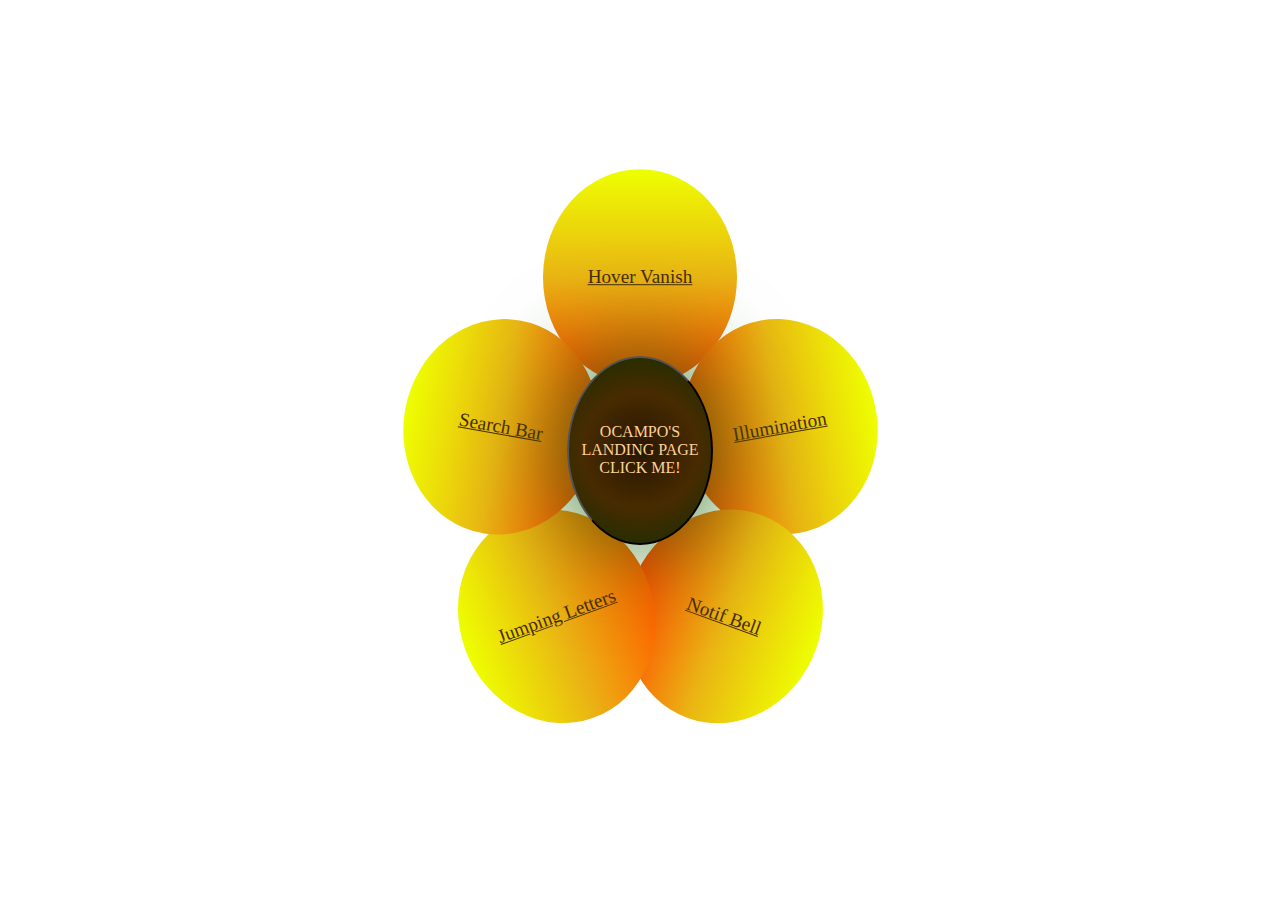
<file: index.html>
<!DOCTYPE html>
<html lang="en">
<head>
    <meta charset="UTF-8">
    <meta name="viewport" content="width=device-width, initial-scale=1.0">
    <title>Ocampo's Landing page</title>
    <link rel="stylesheet" href="./Style/style.css">
</head>
<body>
    <main class="container" id="mainContainer">
        <div class="content">
            <button onclick="changeBackgroundImage()">
                OCAMPO'S <br>LANDING PAGE <br> CLICK ME!
            </button>
            <div class="petal-container">
                <div class="petal petal1"><a href="OCAMPO HOVER VANISH/index.html">Hover Vanish</a></div>
                <div class="petal petal2"><a href="OCAMPO ILLUMINATION/index.html">Illumination</a></div>
                <div class="petal petal3"><a href="OCAMPO NOTIF BELL/index.html">Notif Bell</a></div>
                <div class="petal petal4"><a href="OCAMPO JUMPING LETTERS/index.html">Jumping Letters</a></div>
                <div class="petal petal5"><a href="OCAMPO SEARCH BAR/index.html">Search Bar</a></div>
            </div>
       </div>
           
    </main>
    <script src="./JS/script.js"></script>
</body>
</html>
</file>
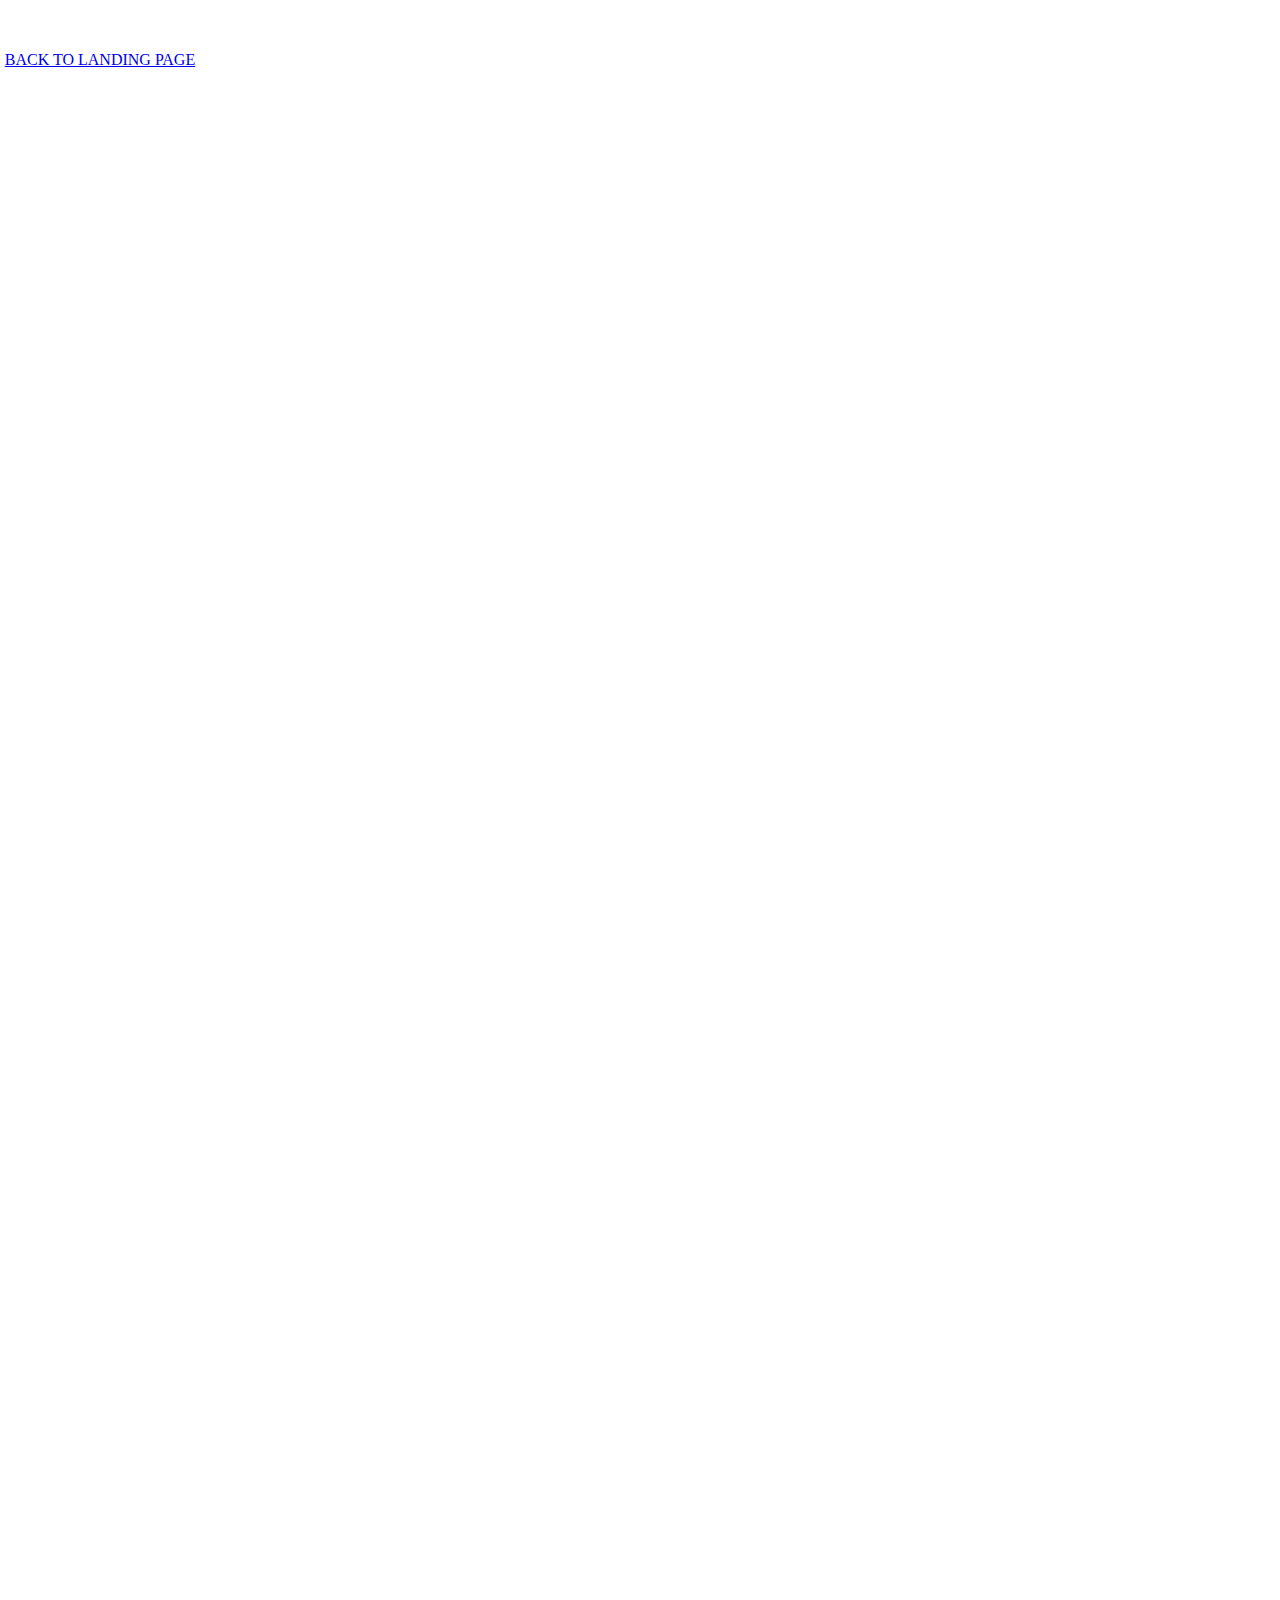
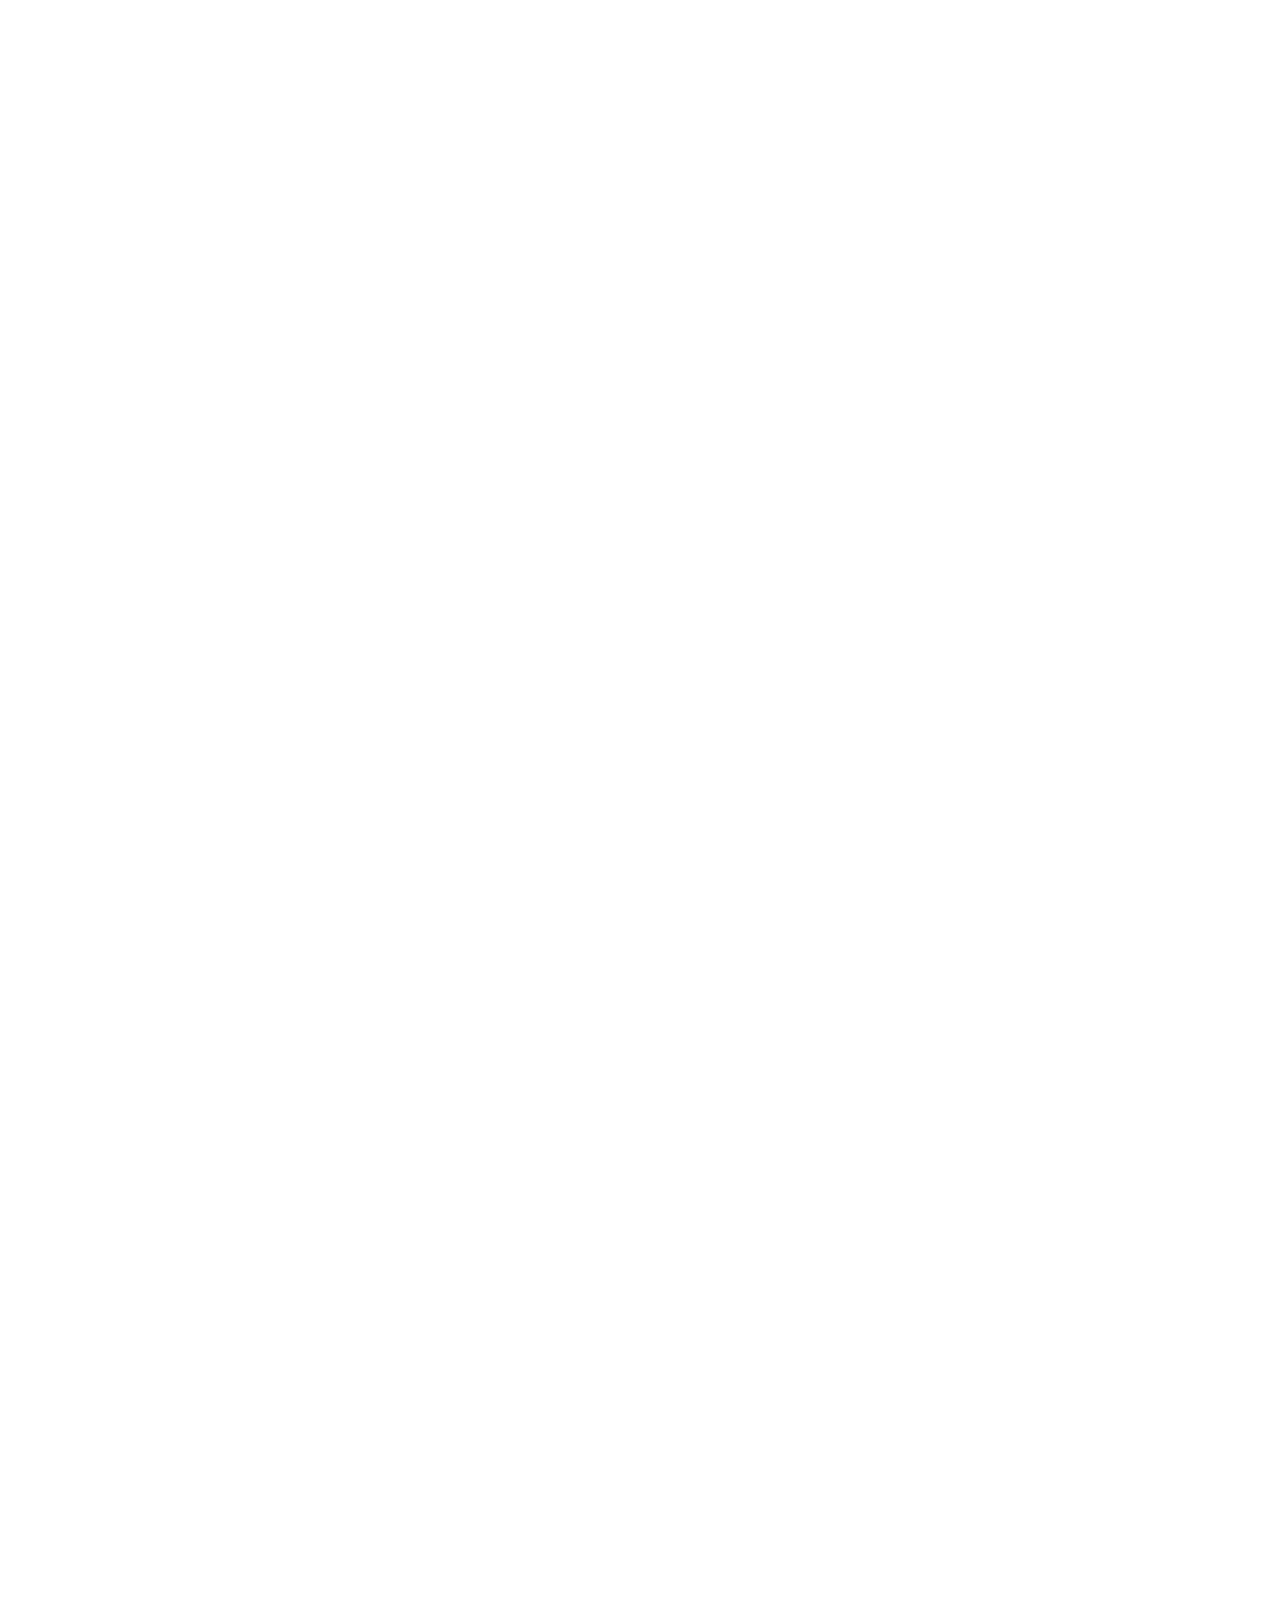
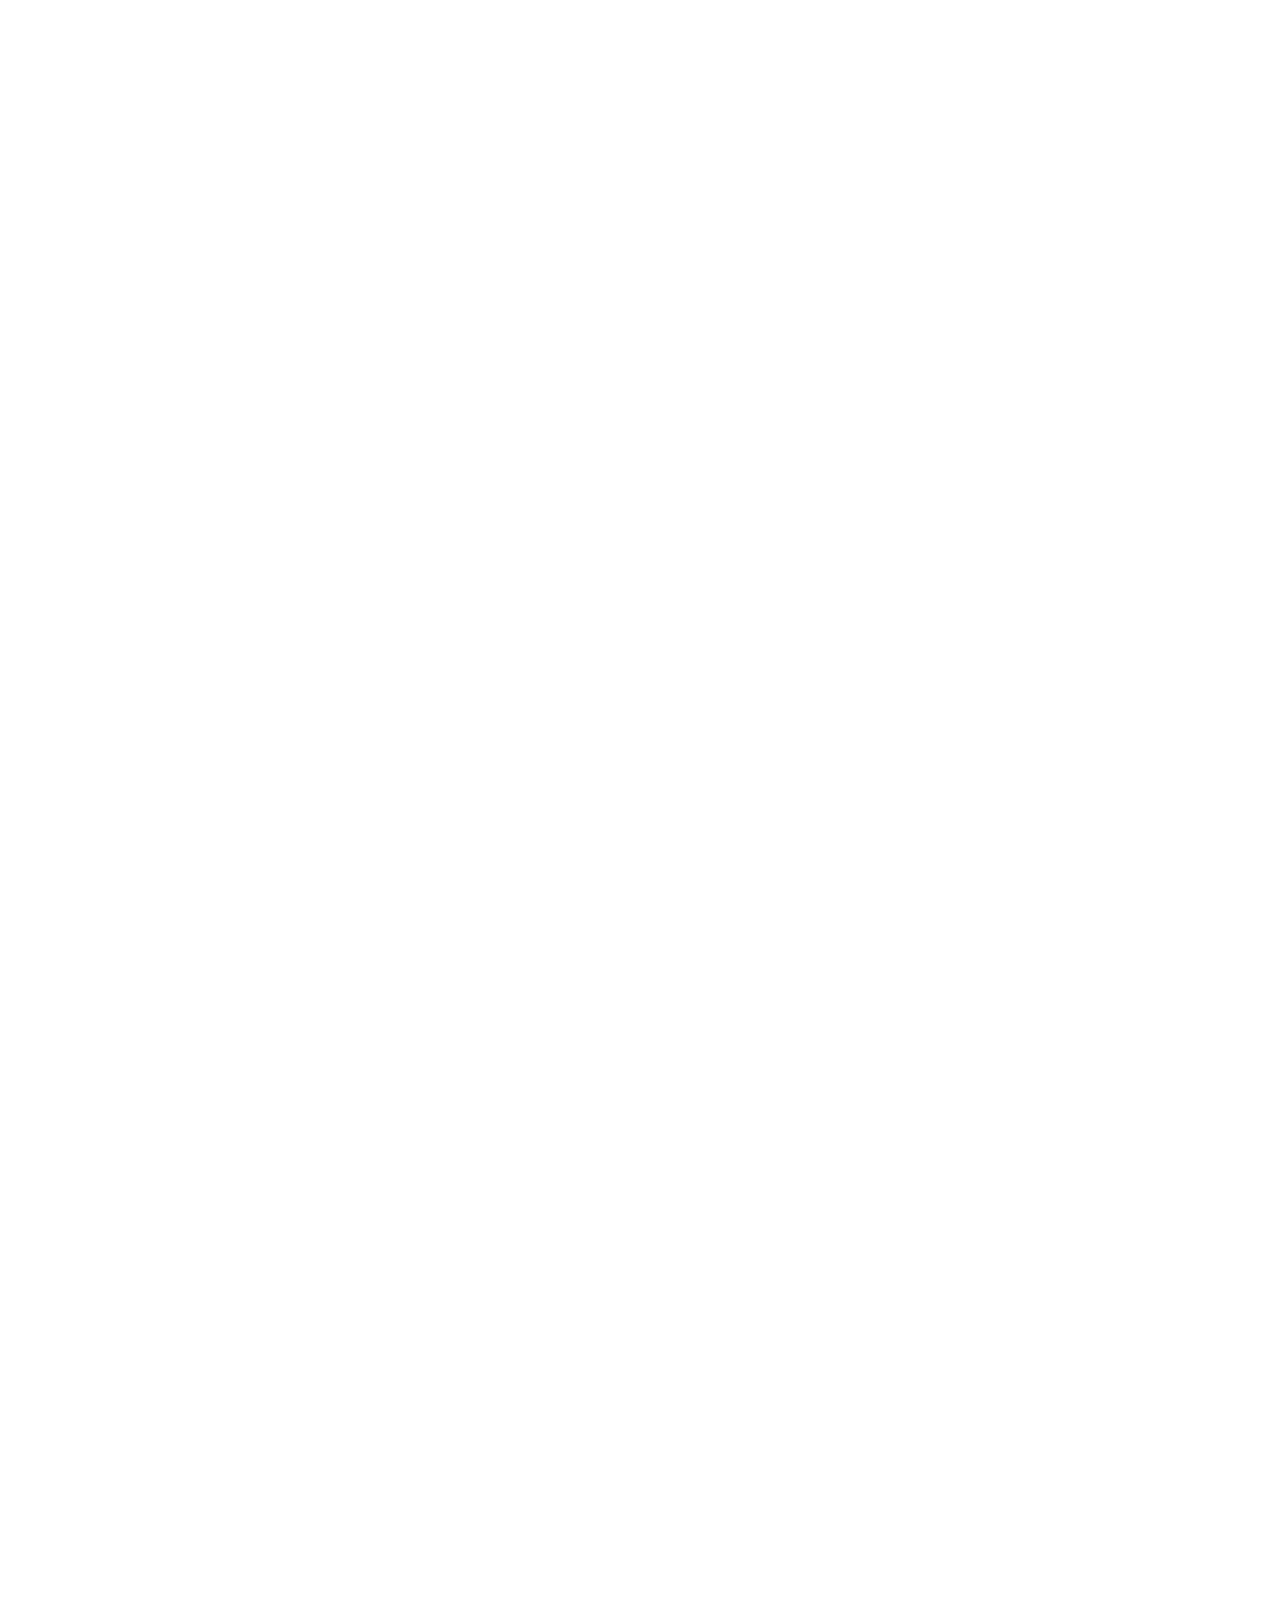
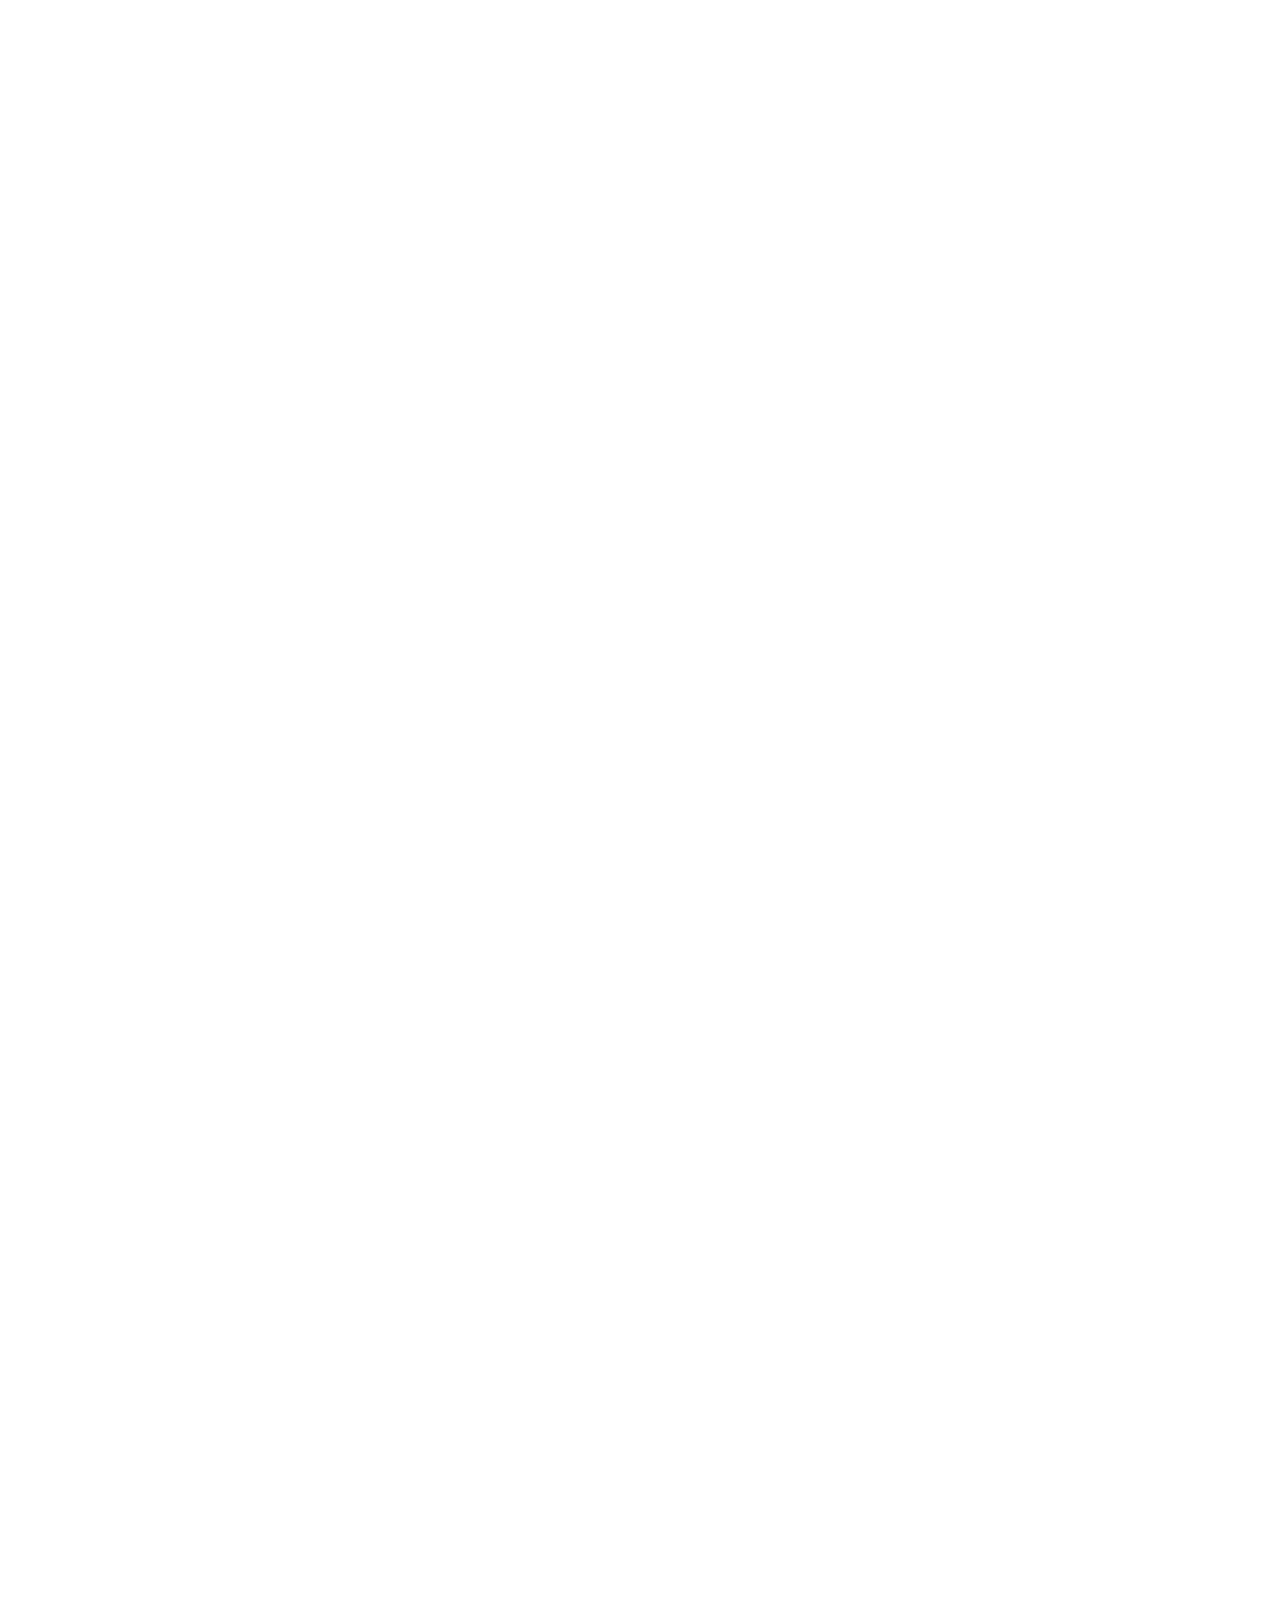
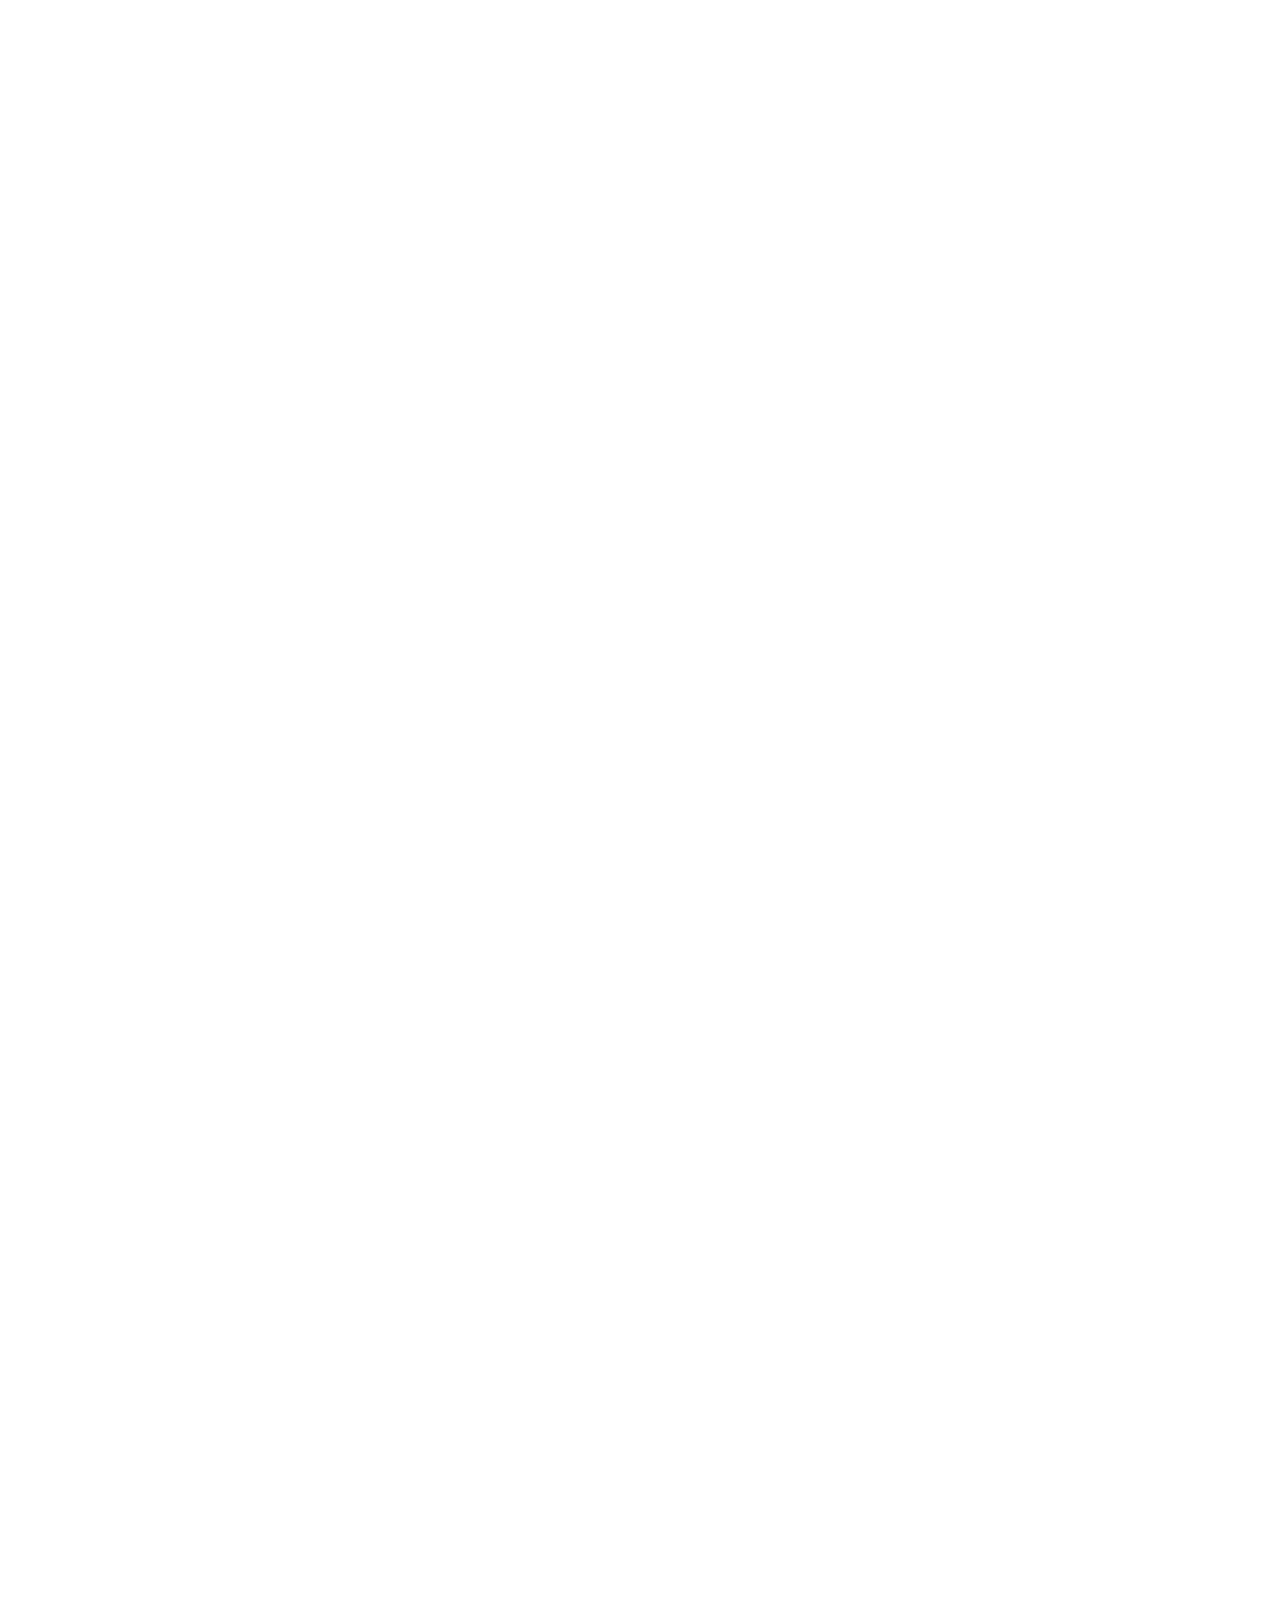
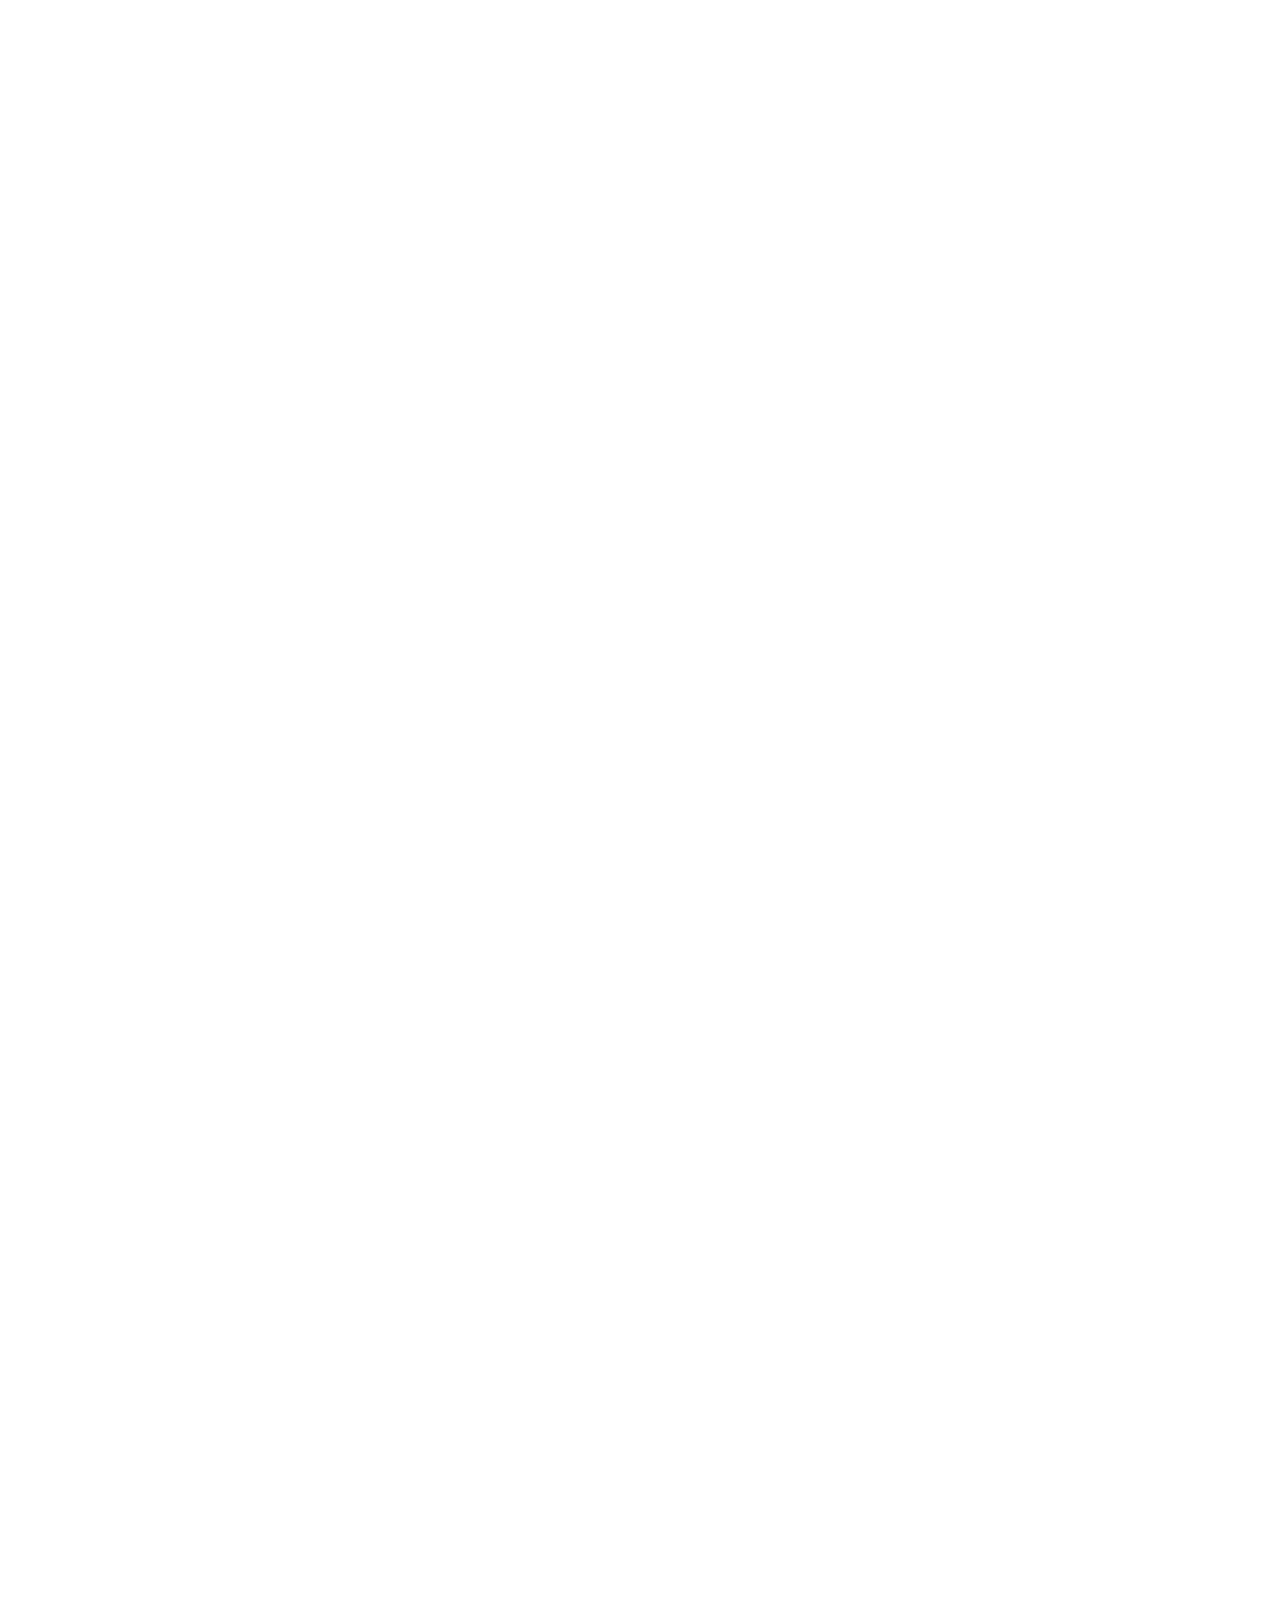
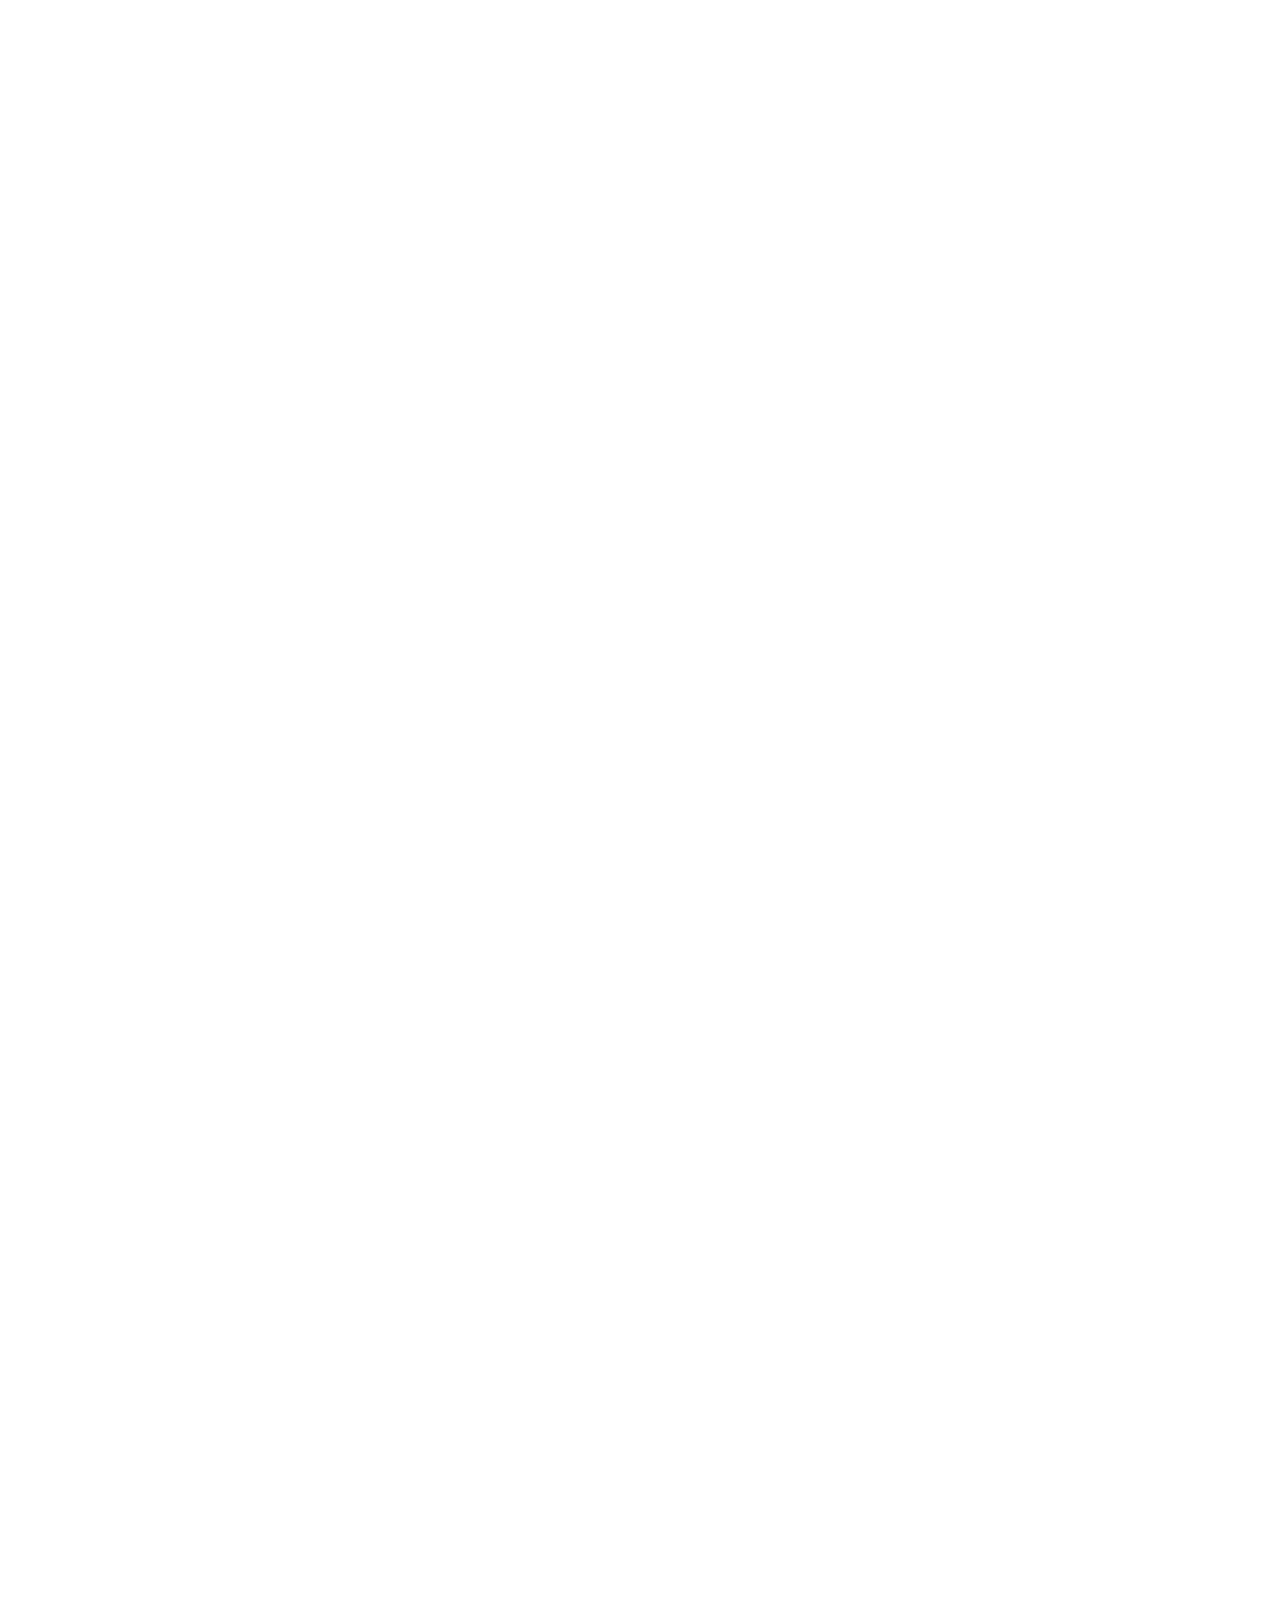
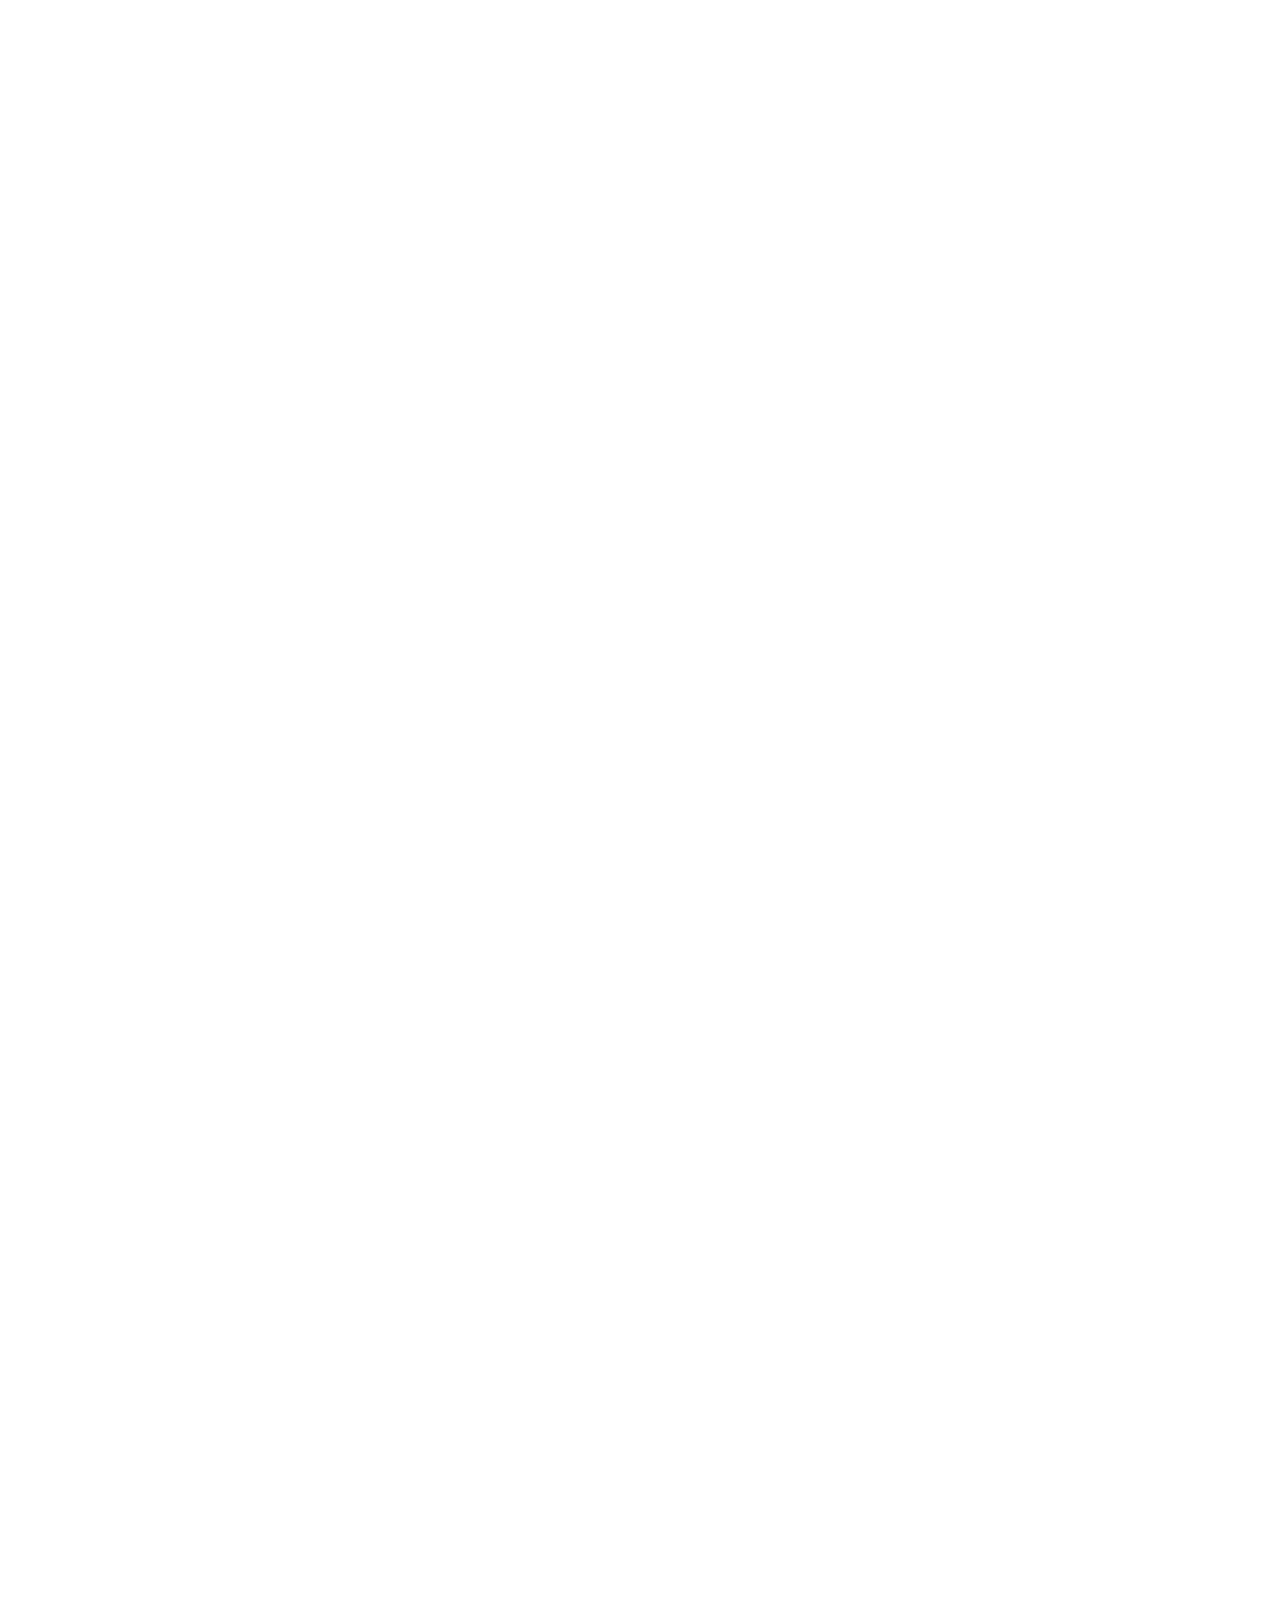
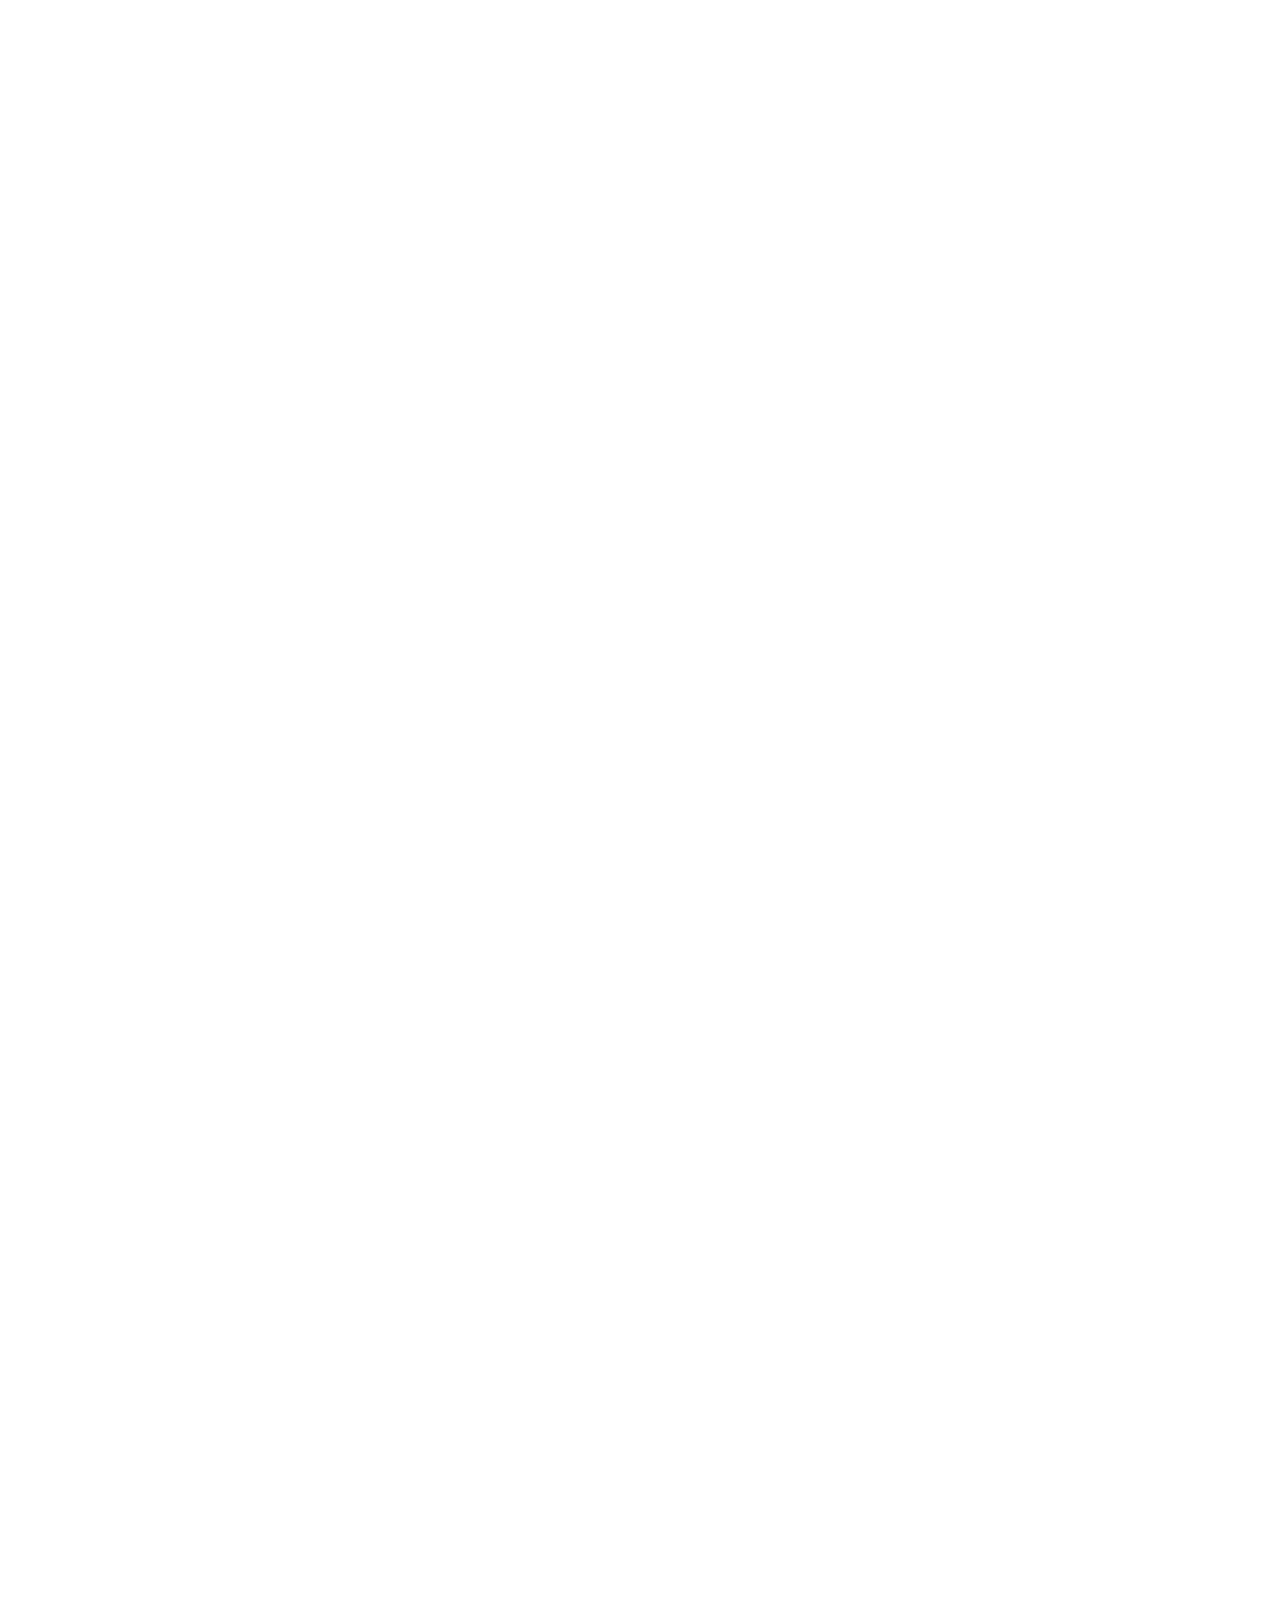
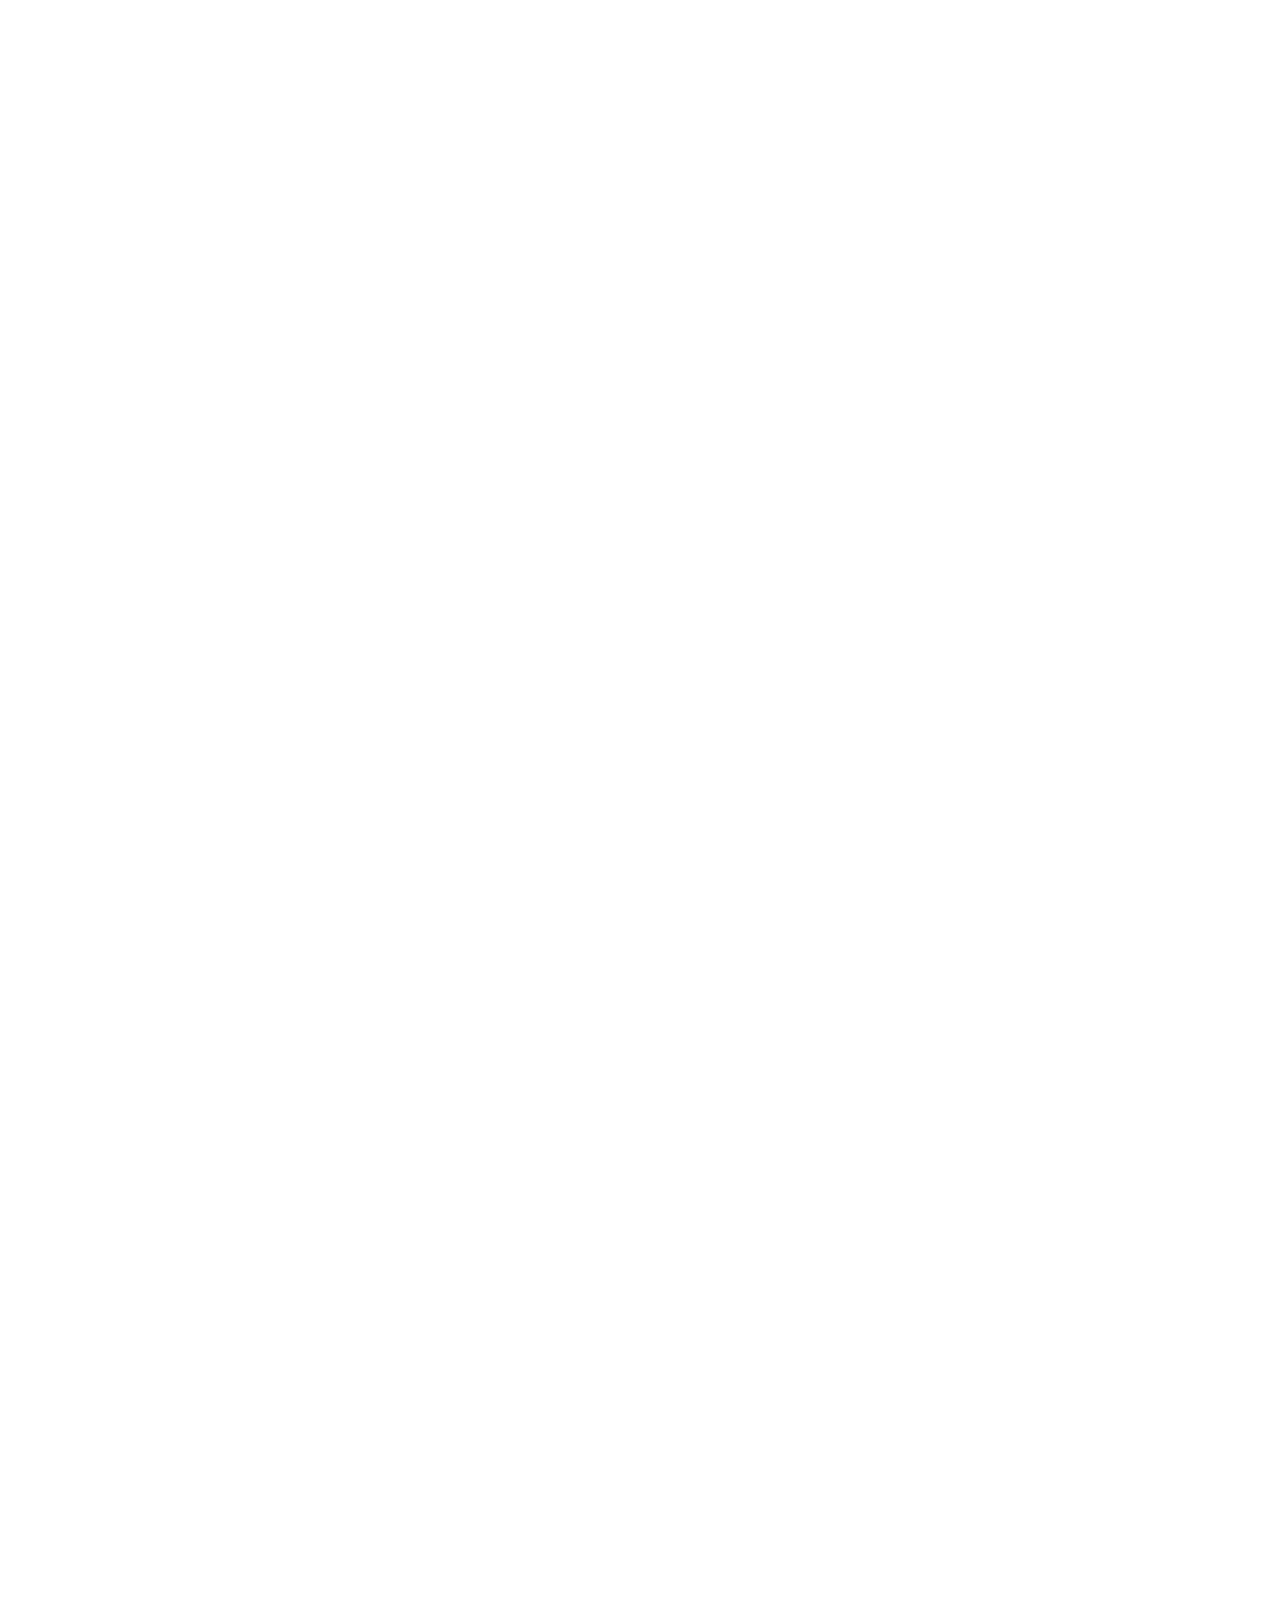
<file: OCAMPO HOVER VANISH/index.html>
<!DOCTYPE html>
<html lang="en">
<head>
  <meta charset="UTF-8">
  <meta name="viewport" content="width=device-width, initial-scale=1.0">
  <title>Document</title>
  <link rel="stylesheet" href="./Style/style.css">
</head>
<body>
  <div class="container">
  <div class="return"><a href="example.com">BACK TO LANDING PAGE</a></div>
  </div>
  <script src="./Script/script.js"></script>
</body>
</html>
</file>
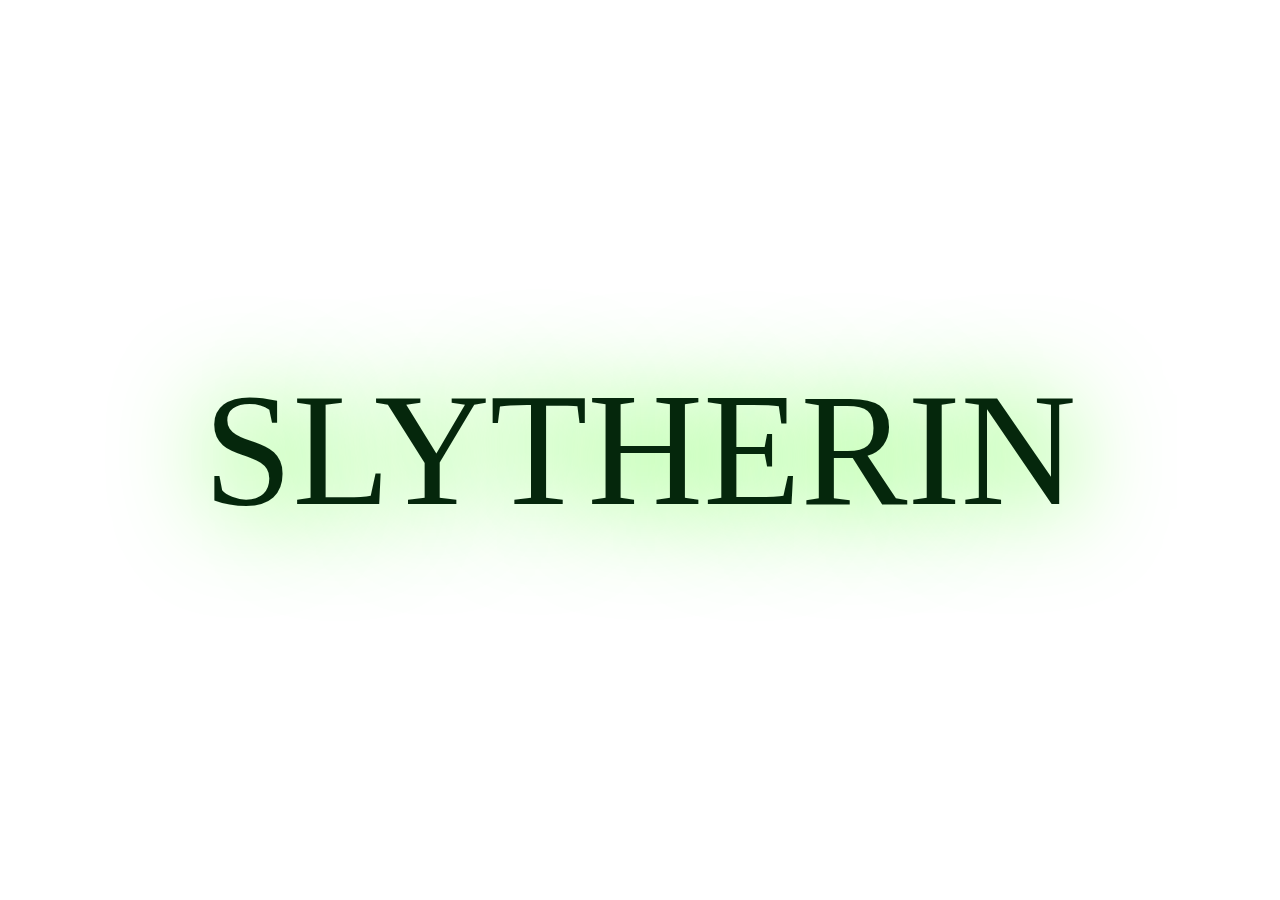
<file: OCAMPO ILLUMINATION/index.html>
<!DOCTYPE html>
<html lang="en">
<head>
    <meta charset="UTF-8">
    <meta name="viewport" content="width=device-width, initial-scale=1.0">
    <title>Flashlight</title>
    <link rel="stylesheet" href="./Style/styles.css">
</head>
<body>
    <div class="container">
        <div class="word">
            <p>SLYTHERIN</p>
        </div>
    </div>
    <span class="illumination"></span>
    <script src="./Script/script.js"></script>
</body>
</html>
</file>
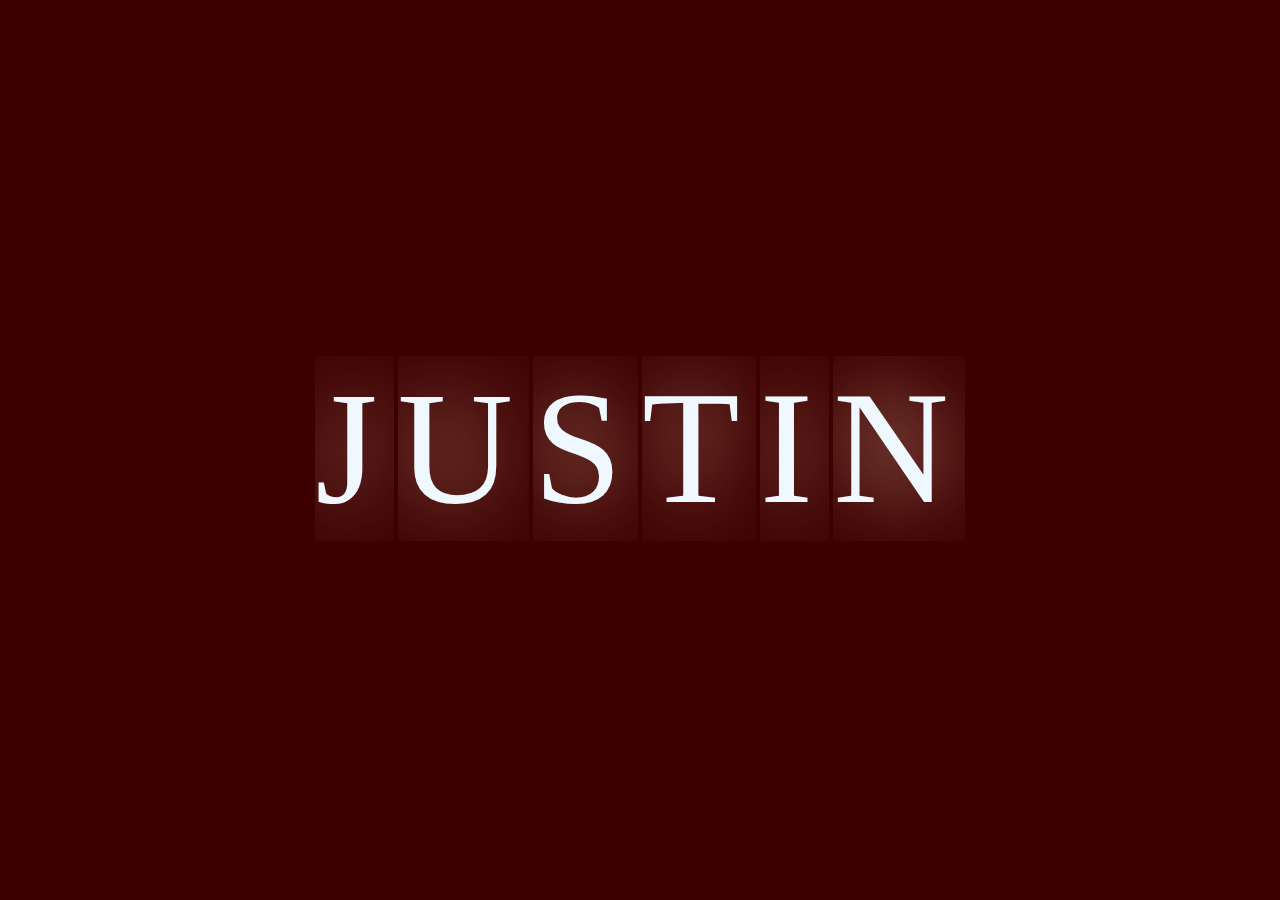
<file: OCAMPO JUMPING LETTERS/index.html>
<!DOCTYPE html>
<html lang="en">
<head>
    <meta charset="UTF-8">
    <meta name="viewport" content="width=device-width, initial-scale=1.0">
    <link rel="stylesheet" href="./Style/style.css">
    <title>Jumping Letters</title>

<body>
    <div class="letters" id="_letters">
        <span class="letter" id="_letter">J</span>
        <span class="letter" id="_letter">U</span>
        <span class="letter" id="_letter">S</span>
        <span class="letter" id="_letter">T</span>
        <span class="letter" id="_letter">I</span>
        <span class="letter" id="_letter">N</span>
    </div>
    <script src="./JS/script.js"></script>
</body>
</html>
</file>
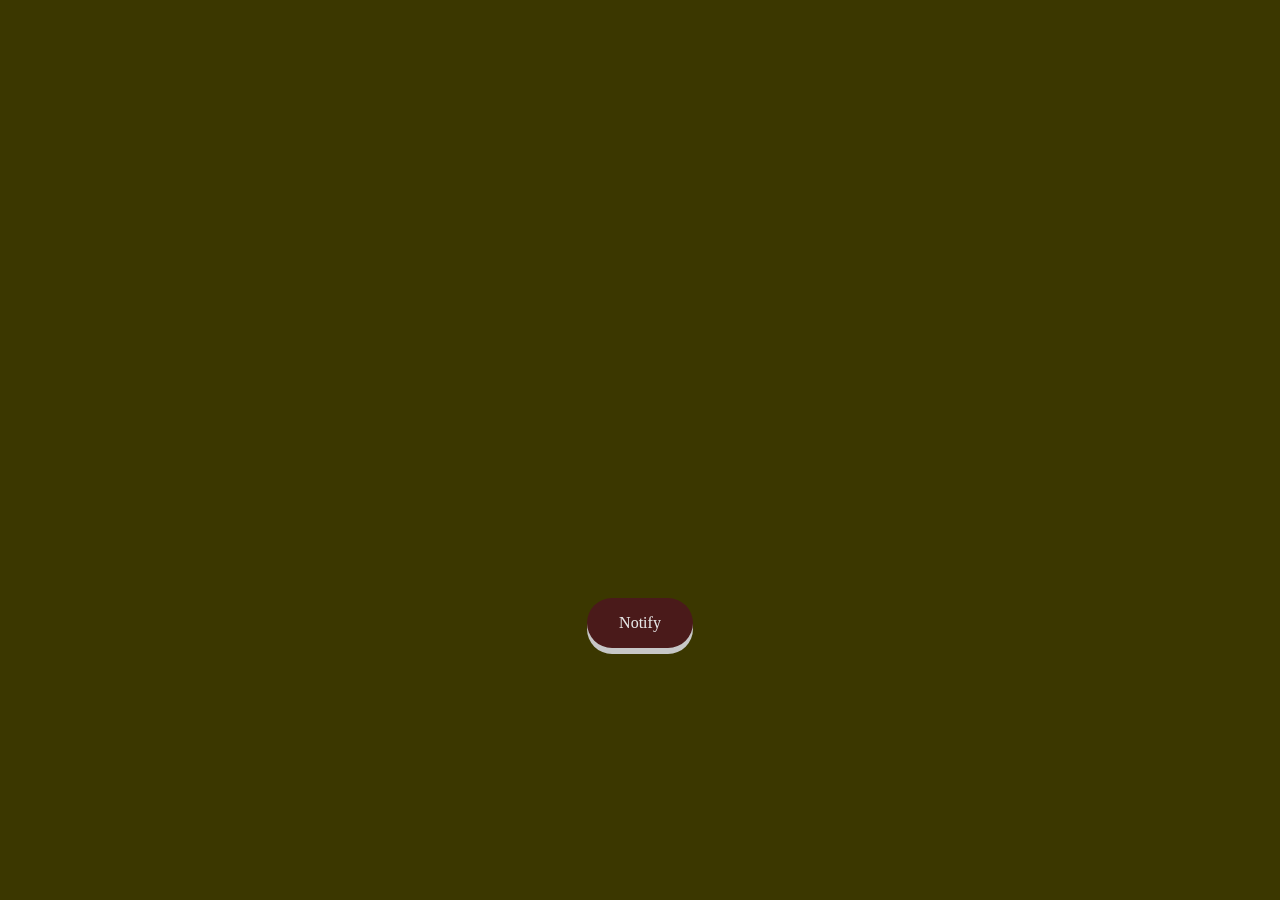
<file: OCAMPO NOTIF BELL/index.html>
<!DOCTYPE html>
<html lang="en">
  <head>
    <meta charset="UTF-8" />
    <meta name="viewport" content="width=device-width, initial-scale=1.0" />
    <title>Notification Bell</title>
    <link
      rel="stylesheet"
      href="https://cdnjs.cloudflare.com/ajax/libs/font-awesome/6.5.1/css/all.min.css"
      integrity="sha512-DTOQO9RWCH3ppGqcWaEA1BIZOC6xxalwEsw9c2QQeAIftl+Vegovlnee1c9QX4TctnWMn13TZye+giMm8e2LwA=="
      crossorigin="anonymous"
      referrerpolicy="no-referrer"
    />
    <link rel="stylesheet" href="./Style/style.css" />
  </head>
  <body>
    <div class="container" id="_container">
      <div class="notification" id="_notification"></div>
      <button class="button" id="_button">Notify</button>
    </div>
    <script src="./Script/script.js"></script>
  </body>
</html>
</file>
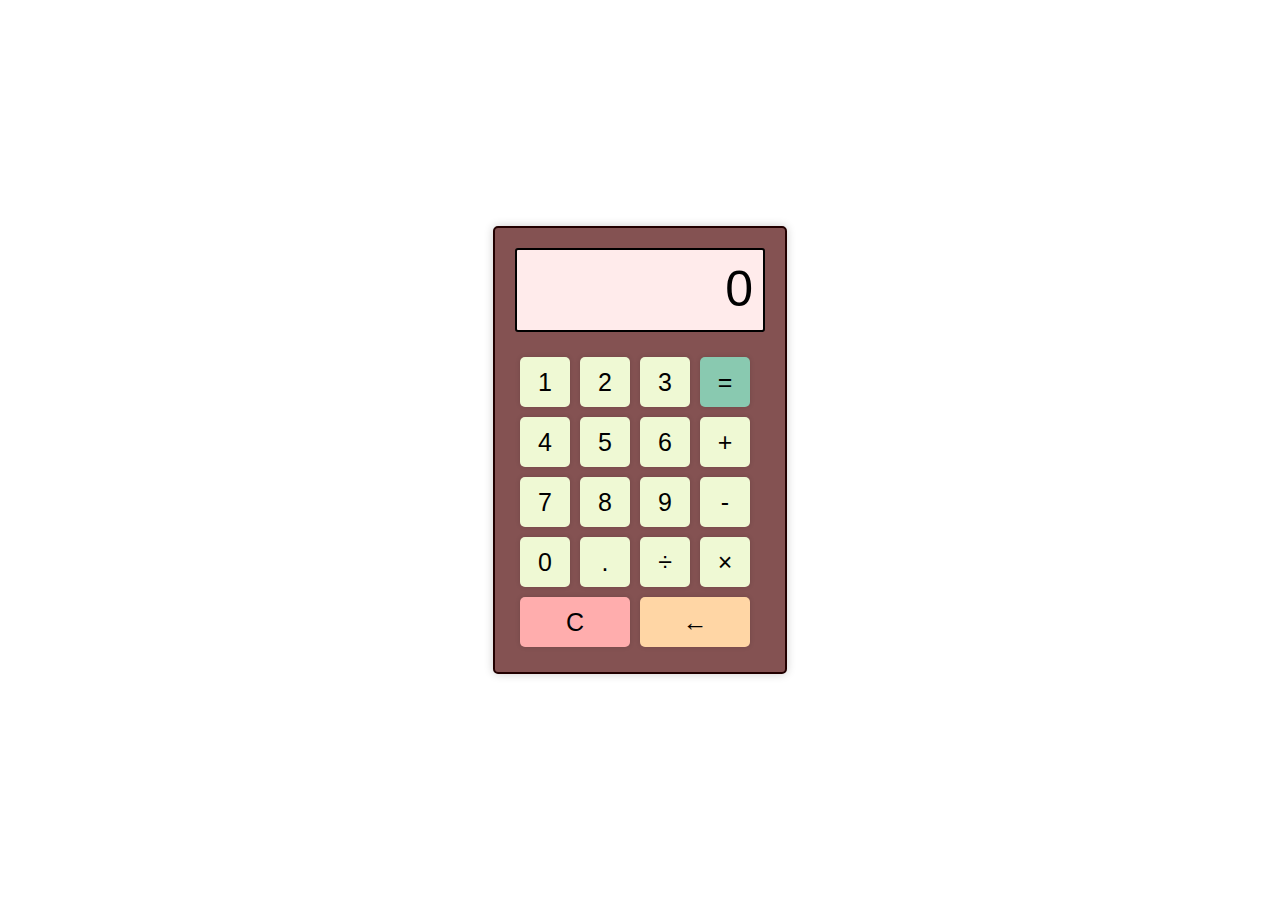
<file: OCAMPO_CALC/index.html>
<!DOCTYPE html>
<html lang="en">
<head>
    <meta charset="UTF-8">
    <meta name="viewport" content="width=device-width, initial-scale=1.0">
    <title>Simple Calculator</title>
    <link rel="stylesheet" href="./Style/style.css">
</head>
<body>
    <div class="calculator">
        <div class="screen">0</div>
        <div class="line">
            <button class="btn">1</button>
            <button class="btn">2</button>
            <button class="btn">3</button>
            <button class="btn equal">=</button>
        </div>
        <div class="line">
            <button class="btn">4</button>
            <button class="btn">5</button>
            <button class="btn">6</button>
            <button class="btn">+</button>
        </div>
        <div class="line">
            <button class="btn">7</button>
            <button class="btn">8</button>
            <button class="btn">9</button>
            <button class="btn">-</button>
        </div>
        <div class="line">
            <button class="btn">0</button>
            <button class="btn">.</button>
            <button class="btn">÷</button>
            <button class="btn">×</button>
        </div>
        <div class="line">
            <button class="btn clear">C</button>
            <button class="btn back">←</button>
        </div>
 

    </div>
    <script src="./JS/script.js"></script>
</body>
</html>
</file>
<file: Style/style.css>
* {
    margin: 0;
    padding: 0;
    box-sizing: border-box;
    font-family: "Copperplate", fantasy;
    color:#482b00;
  }

  body {
    height: 100%;
    overflow: hidden; /* Prevents scrolling beyond the viewport */
}

.container{
    display: flex;
    justify-content: center;
    align-items: center;
    min-height: 100vh;
    background: url("https://wallpapercave.com/wp/wp11981257.jpg") center/cover; 
    /* border:5px solid red; */
    
}

.content{
    position: absolute;
    display: flex;
    justify-content: center;
    align-items: center;
    width: 50%;
    height: 60%;
    /* border: 5px solid blue; */
    /* background-color: black; */
}

button{
    position: absolute;
    font-size: 100%;
    color:#ffd296;
    display: flex;
    justify-content: center;
    align-items: center;
    text-align: center;
    min-width: 30%;
    height: 35%;
    border-radius: 50%;
    background: radial-gradient(circle, #271600, #482b00, #122f00);
    box-shadow: 0px 0px 100px #21690b;;
    z-index: 1;
}

button:hover{
    background: radial-gradient(circle, #392000, #603a00, #eba000);
    box-shadow: 0px 0px 100px #ff3700;;
}
.petal-container {
    position: relative;
    width: 100%;
    height: 100%;
    transform-origin: center center;
    display: flex;
    justify-content: center;
    align-items: center;
}

.petal {
    position: absolute;
    font-size: 120%;
    display: flex;
    justify-content: center;
    align-items: center;
    text-align: center;
    min-width: 40%; /* Adjusted for better fit */
    height: 40%; /* Adjusted for better fit */
    border-radius: 50%;
    /* box-shadow: 0px 0px 50px #3b3e00; */
    transform-origin: 50% 0%;
    animation: zoomInOut 3s infinite;
}
@keyframes zoomInOut {
    0%, 100% {
        font-size: 117%; /* Initial and final state: normal size */
    }
    50% {
        font-size: 130%; /* Middle state: zoomed in */
    }
}

.petal:hover a{
    color: rgb(255, 53, 147);
}
/* Adjusting each petal's rotation around the center */
.petal1 { 
    transform:translateY(-80%);
    background: linear-gradient(to bottom, #eeff00,rgb(234, 181, 20), #ff4500);
 }
.petal2 { 
    transform:translateX(62%) translateY(-10%)rotate(-10deg);
    background: linear-gradient(to left, #eeff00,rgb(234, 181, 20), #ff4500); 
}
.petal3 { 
    transform:translateY(80%) translateX(62%) rotate(20deg); 
    background: linear-gradient(to left, #eeff00,rgb(234, 181, 20), #ff4500);
}
.petal4 {
    transform:translateY(80%) translateX(-62%) rotate(-20deg); 
    background: linear-gradient(to right, #eeff00,rgb(234, 180, 20), #ff6200);
}
.petal5 { 
    transform:translateX(-62%) translateY(-10%) rotate(10deg) ; 
    background: linear-gradient(to right, #eeff00,rgb(234, 181, 20), #ff4500);
}

@media screen and (min-width: 0px) {
    .content {
        width: 100%;
    }
    @keyframes zoomInOut {
        0%, 100% {
            font-size: 90%; /* Initial and final state: normal size */
        }
        50% {
            font-size: 100%; /* Middle state: zoomed in */
        }
    }
}

@media screen and (min-width: 374px) {
    .content {
        width: 90%;
    }
    @keyframes zoomInOut {
        0%, 100% {
            font-size: 98%; /* Initial and final state: normal size */
        }
        50% {
            font-size: 108%; /* Middle state: zoomed in */
        }
    }
 
}

@media screen and (min-width: 410px) {
    .content {
        width: 87%;
    }
    @keyframes zoomInOut {
        0%, 100% {
            font-size: 105%; /* Initial and final state: normal size */
        }
        50% {
            font-size: 115%; /* Middle state: zoomed in */
        }
    }
}

@media screen and (min-width: 470px) {
    .content {
        width: 75%;
    }
    @keyframes zoomInOut {
        0%, 100% {
            font-size: 110%; /* Initial and final state: normal size */
        }
        50% {
            font-size: 120%; /* Middle state: zoomed in */
        }
    }
}
@media screen and (min-width: 570px) {
    .content {
        width: 70%;
    }
    @keyframes zoomInOut {
        0%, 100% {
            font-size: 110%; /* Initial and final state: normal size */
        }
        50% {
            font-size: 124%; /* Middle state: zoomed in */
        }
    }
}
@media screen and (min-width: 650px) {
    .content {
        width: 67%;
    }

}

@media screen and (min-width: 700px) {
    .content {
        width: 60%;
    }
}

@media screen and (min-width: 765px) {
    .content {
        width: 50%;
    }
    @keyframes zoomInOut {
        0%, 100% {
            font-size: 107%; /* Initial and final state: normal size */
        }
        50% {
            font-size: 120%; /* Middle state: zoomed in */
        }
    }

}
@media screen and (min-width: 900px) {
    .content {
        width: 43%;
    }
    
}
@media screen and (min-width: 1000px) {
    .content {
        width: 38%;
    }
    
}
@media screen and (min-width: 1400px) {
    .content {
        width: 35%;
    }
    @keyframes zoomInOut {
        0%, 100% {
            font-size: 117%; /* Initial and final state: normal size */
        }
        50% {
            font-size: 130%; /* Middle state: zoomed in */
        }
    }
}

@media screen and (min-width: 1500px) {
    .content {
        width: 30%;
    }
}
@media screen and (min-width: 2000px) {
    .content {
        width: 36%;
    }
    .mid{
        font-size: 200%;
    }
 
    @keyframes zoomInOut {
        0%, 100% {
            font-size: 190%; /* Initial and final state: normal size */
        }
        50% {
            font-size: 200%; /* Middle state: zoomed in */
        }
    }
    
    
}
</file>
<file: OCAMPO HOVER VANISH/Style/style.css>
* {
  margin: 0;
  padding: 0;
  box-sizing: border-box;
}

.return{
  position: relative;
}
.container {
  flex-wrap: wrap;
  overflow: hidden;
  background: url("https://lp-cms-production.imgix.net/features/2013/04/sunrise1_cs.jpg?auto=format&w=1440&h=810&fit=crop&q=75");
  background-repeat: no-repeat;
  background-position: center;
  background-attachment: fixed;
  background-size: cover;
  width: 100%;
  height: 100%;
  display: flex;
  align-items: center;
  justify-content: center;
}

.container span {
  position: relative;
  display: flex;
  justify-content: center;
  align-items: center;
  min-height: 120px;
  min-width: 120px;
}

.container span::before {
  content: "";
  position: absolute;
  background-image: url("https://4kwallpapers.com/images/wallpapers/moon-aesthetic-5120x2880-12004.jpg");
  background-repeat: no-repeat;
  background-position: center;
  background-attachment: fixed;
  background-size: cover;
  opacity: 0;
  align-items: center;
  justify-content: center;
  width: 100%;
  height: 100%;

}

.container span:hover::before {
  opacity: 1;
  transition: 0s;
  width: 100%;
  height: 100%;
  background-repeat: no-repeat;
}

.container span.permanent::before {
  opacity: 1;
  border-radius: 20px;
}
</file>
<file: OCAMPO ILLUMINATION/Style/styles.css>
* {
    margin: 0;
    padding: 0;
    box-sizing: border-box;
    color: rgb(5, 39, 12);
}

body{
background: url("https://images-wixmp-ed30a86b8c4ca887773594c2.wixmp.com/i/d96bb958-4e6c-4ce0-9447-fbe226fbbecf/dfidoau-d90f6564-22da-404f-a0dd-2f005f629ab7.jpg/v1/fill/w_1192,h_670,q_70,strp/slytherin__hogwarts_legacy__animated_wallpaper_by_favorisxp_dfidoau-pre.jpg");
background-repeat: no-repeat;
background-size: cover;
}

.container{
    display: flex;
    justify-content: center;
    align-items: center;
    min-height: 100vh;
    position: relative;

    .word{
        font-size: 10rem;
        text-shadow: 0px 5px 100px #37ff00;
    }
}

.illumination{
    width: 100%;
    height: 100%;
    position: fixed;
    top: 0;
    left: 0;
    pointer-events: none;
    background: radial-gradient(
        circle at var(--x) var(--y),
        transparent -20%,
        rgb(0, 0, 0) 40%
    );
}
</file>
<file: OCAMPO JUMPING LETTERS/Style/style.css>
*{
    margin: 0;
    padding: 0;
    box-sizing: border-box;
    font-family: cursive;
    color:aliceblue;
}

body{
    background-color: #3d0000;
    display: flex;
    justify-content: center;
    align-items: center;
    min-height: 100vh;
    flex-direction: column;
}

.letters{


    .letter{
        overflow: hidden;
        display: inline-block;
        user-select: none;
        font-size: 10rem;
        letter-spacing: 1rem;

        &.active{
            animation: jump 1.5s ease-in-out;
            transform-origin: bottom left;
            transition: 1s;
        }
    }
}

.letter {
    text-shadow: 0px 0px 90px #ffd8ba;
    animation: pulse 1s ease-in-out infinite;
}


@keyframes jump{
    0% {
        transform: translate(0,0) rotate(180deg);
    }
    25% {
        transform: scale(2) translate(0, -150px);
    }
    75% {
        transform: scale(1.1) translate(0, 200px);
    }
    100% {
        transform: translate(0,0) rotate(360deg);
    }
}
</file>
<file: OCAMPO NOTIF BELL/Style/style.css>
* {
  margin: 0;
  padding: 0;
  box-sizing: border-box;
  font-family: cursive;
}

body {
  display: flex;
  justify-self: center;
  align-items: center;
  height: 100vh;
  width: 100vw;
  filter: invert(10%);
  background-color: #3b3700;
}
.container {
  display: flex;
  justify-content: center;
  align-items: center;
  flex-direction: column;
  width: 100%;
}
.button {
  cursor: pointer;
  border: none;
  outline: 0;
  background: #3d0000;
  font-size: 1rem;
  color: #fff;
  margin: 1rem;
  padding: 1rem 2rem;
  box-shadow: 0px 6px 0 #d9d9d9;
  z-index: 1;
  transition: 500ms ease-in-out;
  text-align: center;
  border-radius: 30px;

  &::after {
    transform: scale(0.5);
  }
}
.button:hover {
  transform: scale(1.2);
}
.notification {
  width: 0px;
  display: flex;
  justify-content: center;
  align-items: center;
  height: inherit;
  position: relative;
  color: transparent;

  &::after {
    width: 30px;
    height: 30px;
    border-radius: 50%;
    content: attr(data-count);
    display: flex;
    justify-content: center;
    align-items: center;
    background-color: #340000;
    position: absolute;
    top: -5px;
    right: 5px;
    transform: 0.3s;
    opacity: 0;
    transform: scale(0.5);
    color: #ffffff;
    font-size: 0.9rem;
  }

  &::before {
    content: "\f0f3";
    font-family: "Font Awesome 5 Free";
    display: block;
    color: #ffb9b9;
    font-size: 10rem;
    margin-bottom: 10rem;
  }

  &.count::after {
    opacity: 12;
    transform: scale(1.1);
  }
  &.notify::before {
    animation: bell 0.5s ease-in-out;
  }
}

@keyframes bell {
  0% {
    transform: rotate(0deg);
  }
  25% {
    transform: rotate(25deg);
  }
  75% {
    transform: rotate(-25deg);
  }
  100% {
    transform: rotate(0deg);
  }
}
</file>
<file: OCAMPO_CALC/Style/style.css>
body {
    font-family: 'Helvetica', sans-serif;
    font-size: 50px;
    display: flex;
    justify-content: center;
    align-items: center;
    min-height: 100vh;
    background-image: url("https://wallpapercave.com/wp/wp11981189.jpg");
    margin: 0;
}

.calculator {
    border-radius: 5px;
    box-shadow: 0px 0px 10px 0px #0003;
    padding: 20px;
    width: 250px;
    border: 2px solid #220000;
    background-color: #845252;
}

.screen {
    background-color: #ffebeb;
    border: 2px solid #000000;
    padding: 10px;
    margin-bottom: 20px;
    text-align: right;
    border-radius: 3px;
    min-height: 60px;
}

button {
    width: 50px;
    height: 50px;
    margin: 5px;
    border: none;
    border-radius: 5px;
    background-color: #eff9d4;
    box-shadow: 0px 0px 5px 0px #0002;
    font-size: 25px;
}

button:active {
    background-color: #ff64d6;
    transform: scale(0.98);
}

.line:after {
    content: "";
    display: table;
    clear: both;
}

.line button {
    float: left;
}
.clear {
    background-color: #ffadad;
    width: 110px;
}

.equal {
    background-color: #89c9b0;
}

.back{
    background-color: #ffd6a5;
    width: 110px;
}
</file>
